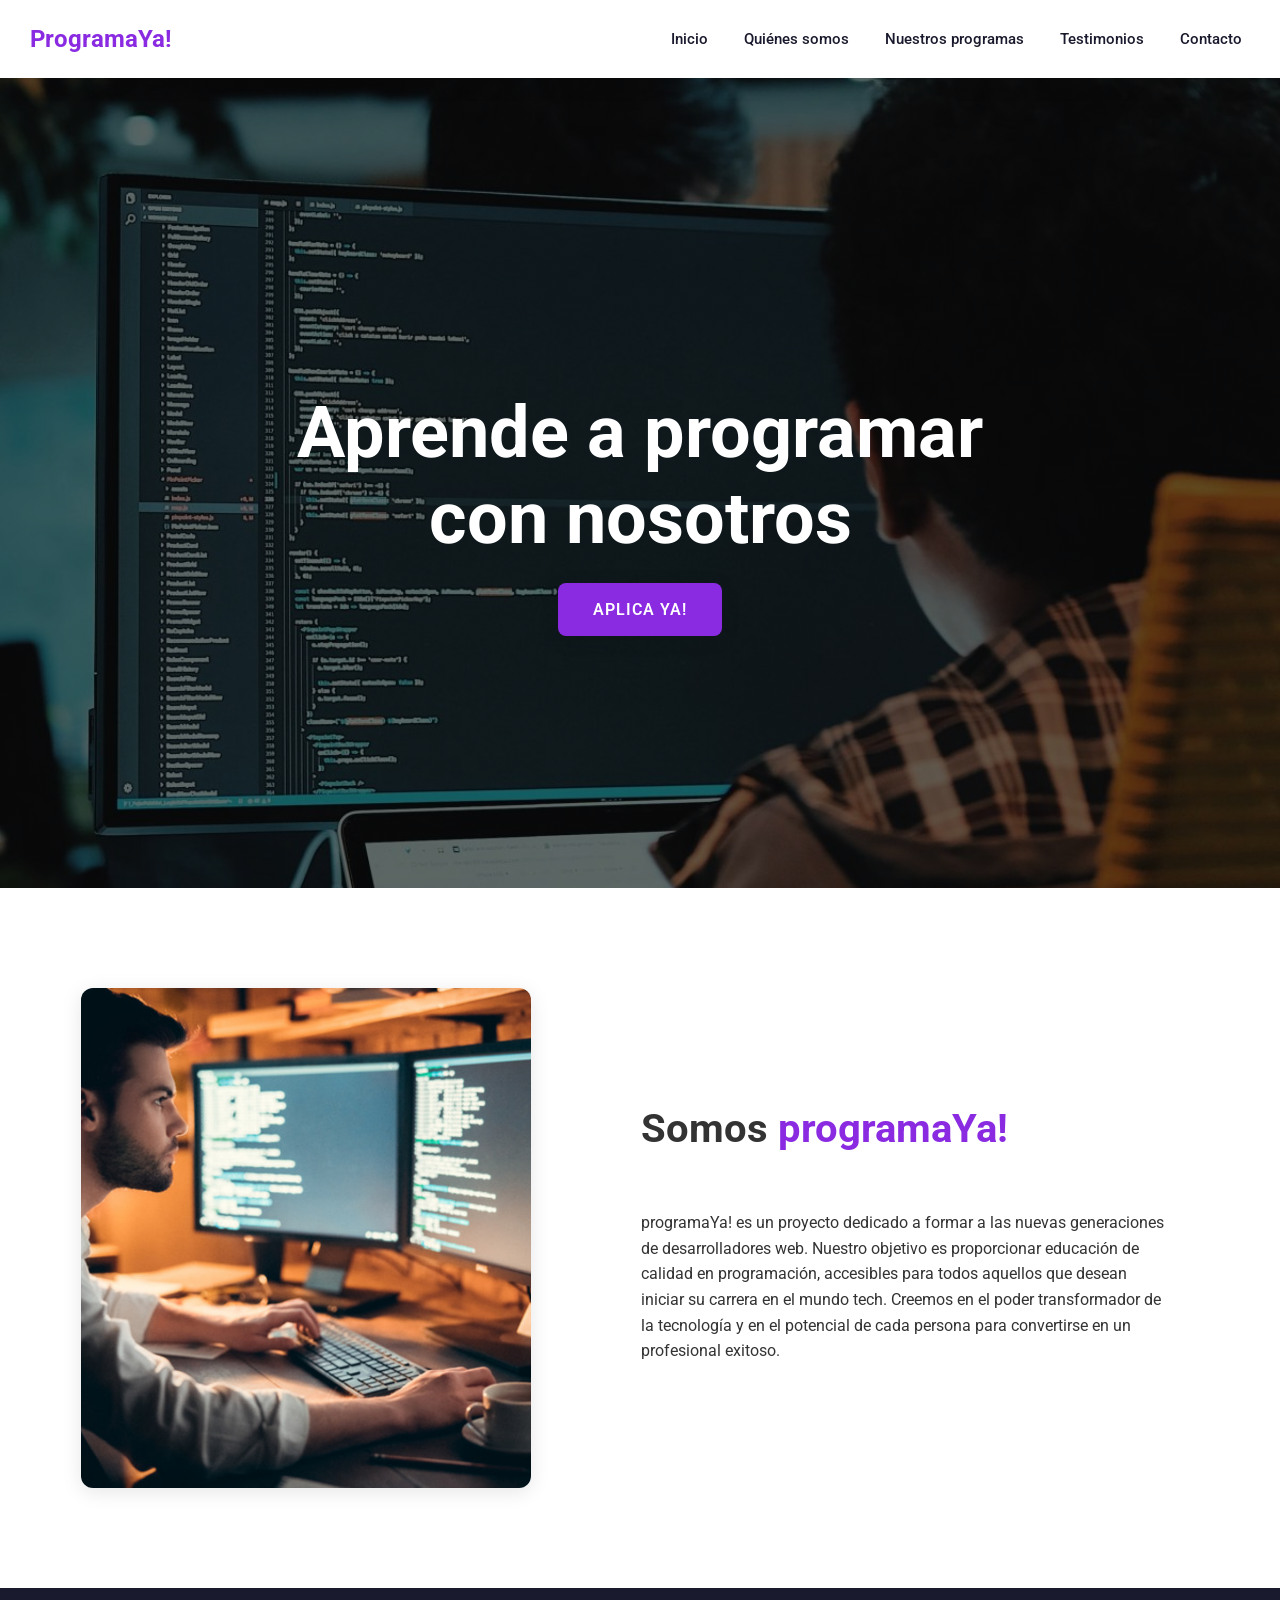
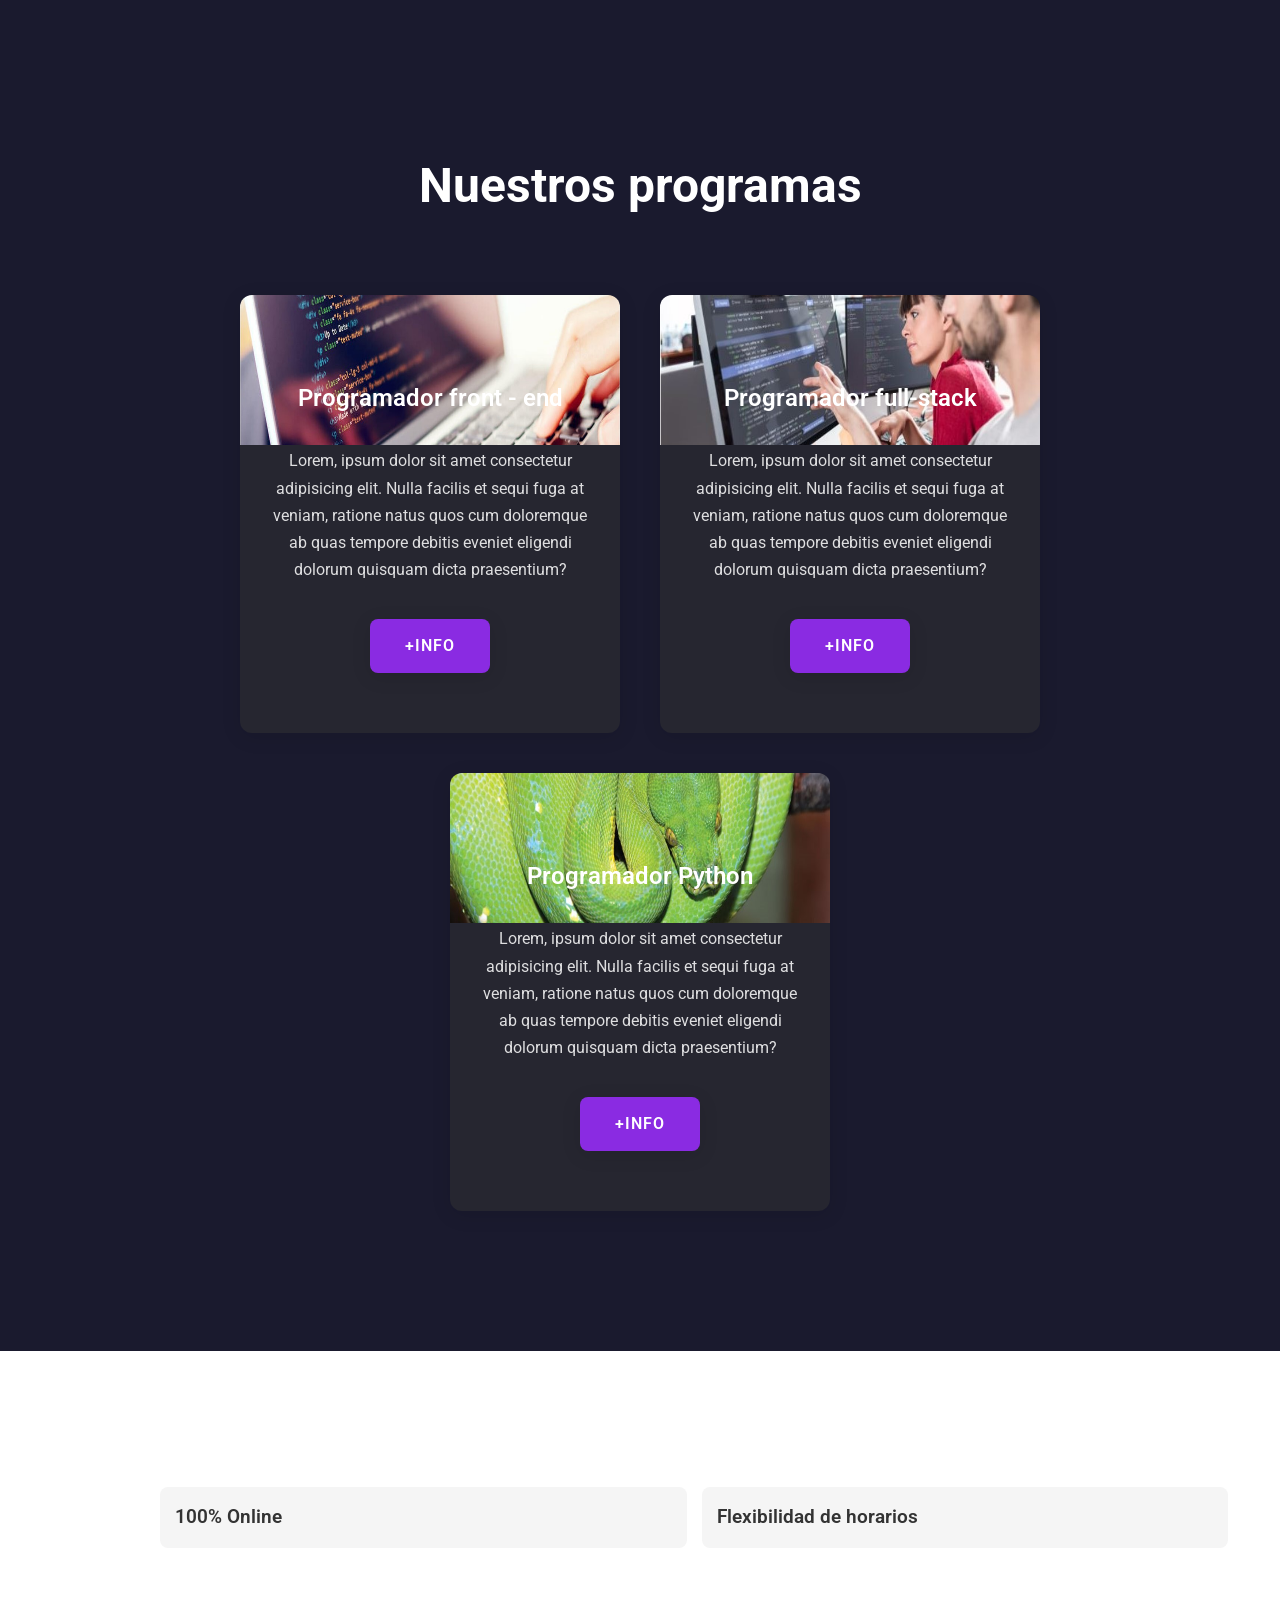
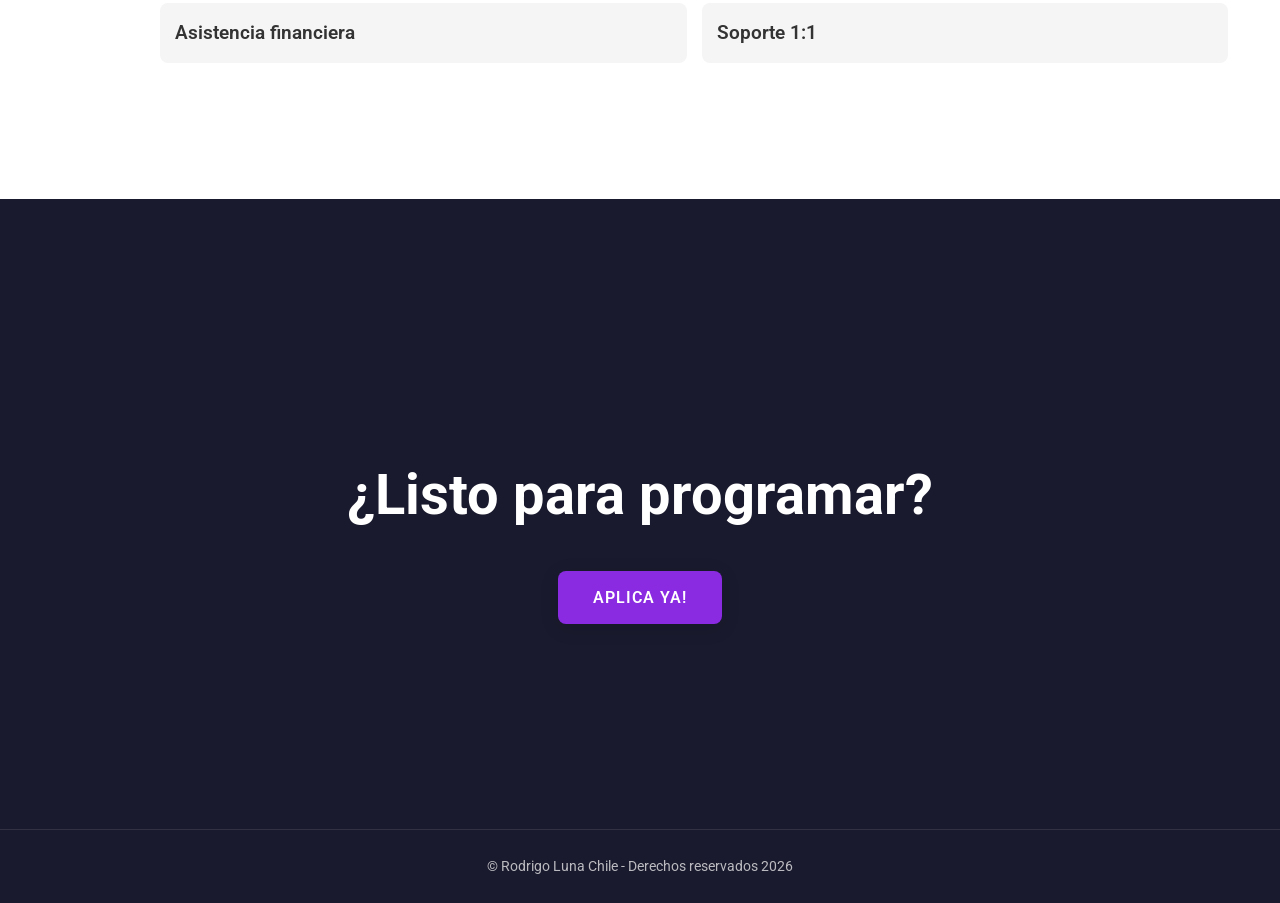
<file: index.html>
<!DOCTYPE html>
<html lang="es">
  <head>
    <meta charset="UTF-8" />
    <meta name="viewport" content="width=device-width, initial-scale=1.0" />
    <meta name="description" content="Aprende a programar con Rodrigo Luna Cursos de Front-end, Full-stack y Python. 100% Online con soporte personalizado." />
    <meta name="keywords" content="programación, cursos de programación, front-end, full-stack, python, desarrollo web" />
    <meta name="author" content="Rodrigo Luna" />
    <meta name="robots" content="index, follow" />
    <title>Rodrigo Luna - Aprende a Programar</title>
    <link rel="stylesheet" href="index.css" />
    <link rel="preconnect" href="https://fonts.googleapis.com">
    <link rel="preconnect" href="https://fonts.gstatic.com" crossorigin>
    <link href="https://fonts.googleapis.com/css2?family=Roboto:wght@300;400;700&display=swap" rel="stylesheet">
  </head>
  <body>
    <header>
      <div class="container">
        <p class="logo">ProgramaYa!</p>
        <nav>
          <a href="index.html">Inicio</a>
          <a href="#somos-proya">Quiénes somos</a>
          <a href="programas.html">Nuestros programas</a>
          <a href="testimonios.html">Testimonios</a>
          <a href="contacto.html">Contacto</a>
        </nav>
      </div>
    </header>
    <section id="hero">
      <h1>Aprende a programar <br />con nosotros</h1>
      <a href="contacto.html" class="btn">APLICA YA!</a>
    </section>
    <section id="somos-proya">
      <div class="container">
        <div class="container-img"></div>
        <div class="texto">
          <h2>Somos <strong class="color-acento">programaYa!</strong></h2>
          <p>
            programaYa! es un proyecto dedicado a formar a las nuevas generaciones de desarrolladores web.
            Nuestro objetivo es proporcionar educación de calidad en programación, accesibles para todos aquellos
            que desean iniciar su carrera en el mundo tech. Creemos en el poder transformador de la tecnología
            y en el potencial de cada persona para convertirse en un profesional exitoso.
          </p>
        </div>
      </div>
    </section>
    <section id="nuestros-programas">
      <div class="container">
        <h2>Nuestros programas</h2>
        <div class="programas">
          <div class="carta">
            <h3>Programador front  - end</h3>
            <p>
              Lorem, ipsum dolor sit amet consectetur adipisicing elit. Nulla
              facilis et sequi fuga at veniam, ratione natus quos cum doloremque
              ab quas tempore debitis eveniet eligendi dolorum quisquam dicta
              praesentium?
            </p>
            <a href="programas.html" class="btn">+info</a>
          </div>
          <div class="carta">
            <h3>Programador full-stack</h3>
            <p>
              Lorem, ipsum dolor sit amet consectetur adipisicing elit. Nulla
              facilis et sequi fuga at veniam, ratione natus quos cum doloremque
              ab quas tempore debitis eveniet eligendi dolorum quisquam dicta
              praesentium?
            </p>
            <a href="programas.html" class="btn">+info</a>
          </div>
          <div class="carta">
            <h3>Programador Python</h3>
            <p>
              Lorem, ipsum dolor sit amet consectetur adipisicing elit. Nulla
              facilis et sequi fuga at veniam, ratione natus quos cum doloremque
              ab quas tempore debitis eveniet eligendi dolorum quisquam dicta
              praesentium?
            </p>
            <a href="programas.html" class="btn">+info</a>
          </div>
        </div>
      </div>
    </section>
      <section id="caracteristicas">
        <div class="container">
          <ul>
            <li>100% Online</li>
            <li>Flexibilidad de horarios</li>
            <li>Asistencia financiera</li>
            <li>Soporte 1:1</li>
          </ul>
        </div>
      </section>
      <section id="final">
        <h2>¿Listo para programar?</h2>
        <a href="contacto.html" class="btn">APLICA YA!</a>
      </section>
      <footer>
        <div class="container">
          <p>&copy; Rodrigo Luna Chile - Derechos reservados 2026</p>
        </div>
      </footer>
  </body>
</html>
</file>
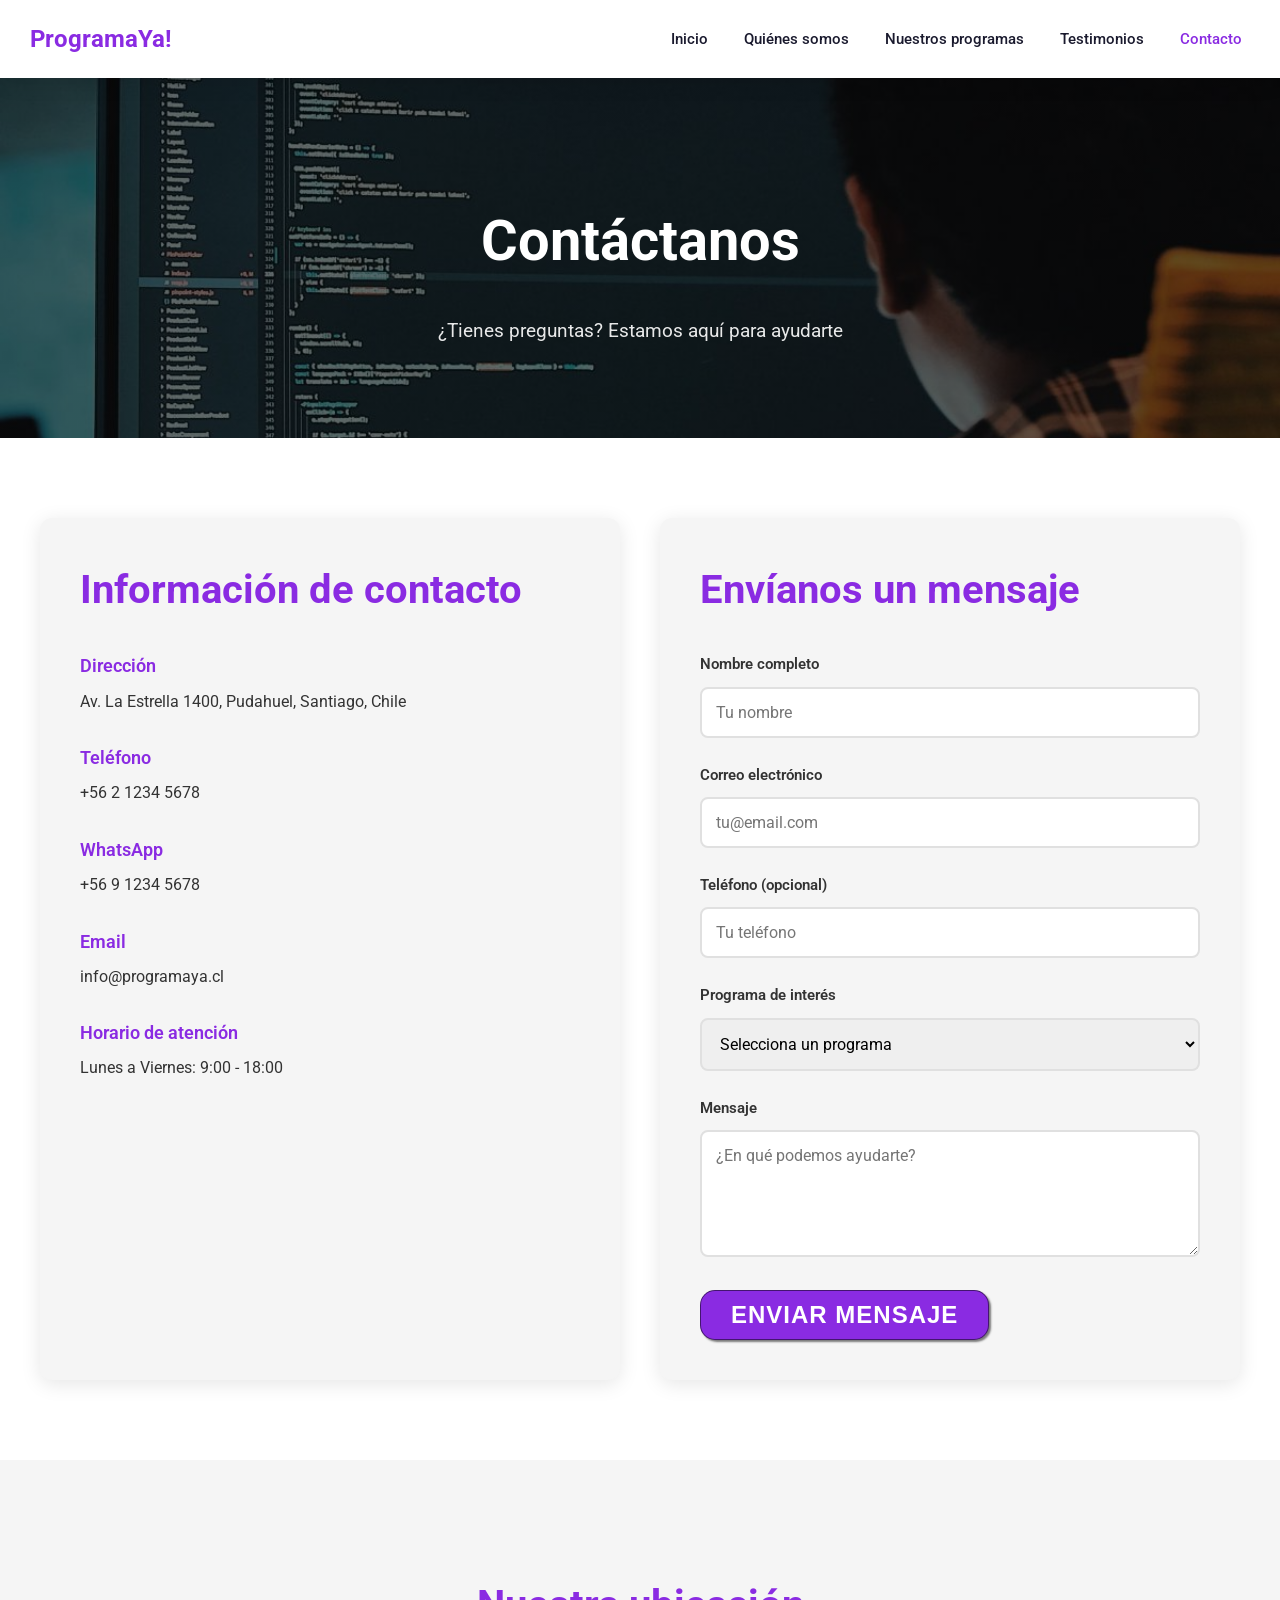
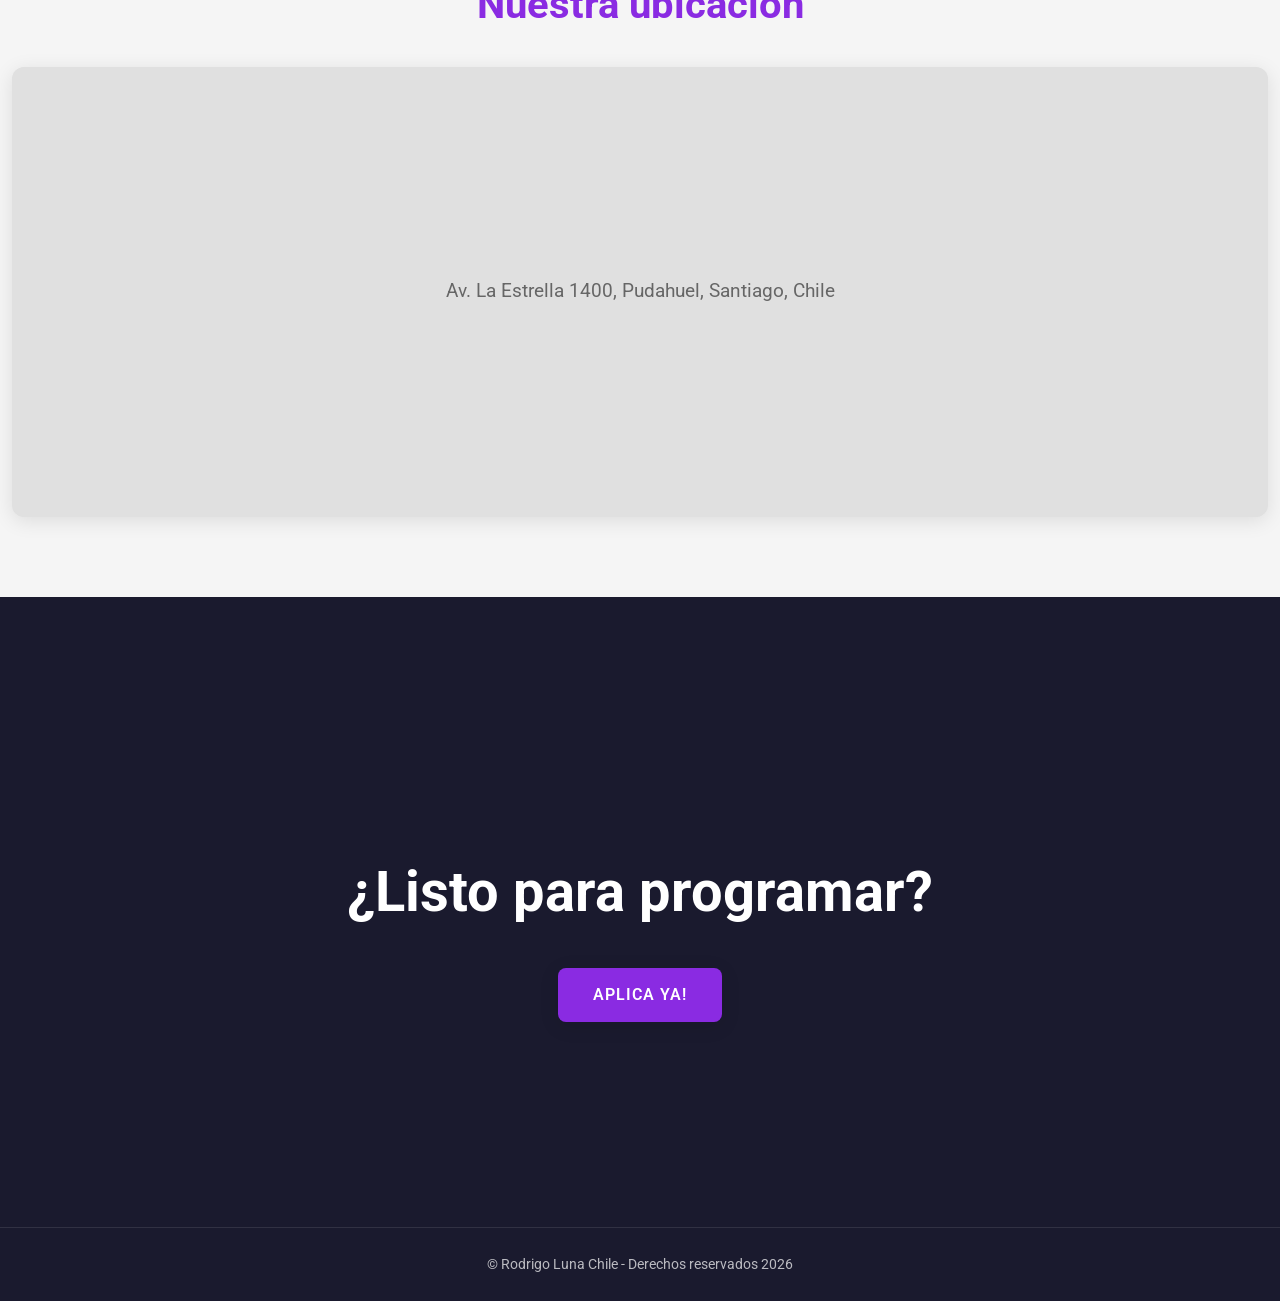
<file: contacto.html>
<!DOCTYPE html>
<html lang="es">
  <head>
    <meta charset="UTF-8" />
    <meta name="viewport" content="width=device-width, initial-scale=1.0" />
    <meta name="description" content="Contácta con Rodrigo Luna Estamos aquí para responder tus preguntas sobre nuestros cursos de programación." />
    <meta name="keywords" content="contacto, programar, cursos, consultas" />
    <meta name="author" content="Rodrigo Luna" />
    <meta name="robots" content="index, follow" />
    <title>Contacto - Rodrigo Luna</title>
    <link rel="stylesheet" href="index.css" />
    <link rel="preconnect" href="https://fonts.googleapis.com">
    <link rel="preconnect" href="https://fonts.gstatic.com" crossorigin>
    <link href="https://fonts.googleapis.com/css2?family=Roboto:wght@300;400;700&display=swap" rel="stylesheet">
  </head>
  <body>
    <header>
      <div class="container">
        <p class="logo">ProgramaYa!</p>
        <nav>
          <a href="index.html">Inicio</a>
          <a href="index.html#somos-proya">Quiénes somos</a>
          <a href="programas.html">Nuestros programas</a>
          <a href="testimonios.html">Testimonios</a>
          <a href="contacto.html" class="active">Contacto</a>
        </nav>
      </div>
    </header>
    <section id="contacto-hero">
      <h1>Contáctanos</h1>
      <p>¿Tienes preguntas? Estamos aquí para ayudarte</p>
    </section>
    <section id="contacto">
      <div class="container">
        <div class="contacto-grid">
          <div class="contacto-info">
            <h2>Información de contacto</h2>
            <div class="info-item">
              <h3>Dirección</h3>
              <p>Av. La Estrella 1400, Pudahuel, Santiago, Chile</p>
            </div>
            <div class="info-item">
              <h3>Teléfono</h3>
              <p>+56 2 1234 5678</p>
            </div>
            <div class="info-item">
              <h3>WhatsApp</h3>
              <p>+56 9 1234 5678</p>
            </div>
            <div class="info-item">
              <h3>Email</h3>
              <p>info@programaya.cl</p>
            </div>
            <div class="info-item">
              <h3>Horario de atención</h3>
              <p>Lunes a Viernes: 9:00 - 18:00</p>
            </div>
          </div>
          <div class="contacto-form">
            <h2>Envíanos un mensaje</h2>
            <form action="#" method="POST">
              <div class="form-group">
                <label for="nombre">Nombre completo</label>
                <input type="text" id="nombre" name="nombre" required placeholder="Tu nombre">
              </div>
              <div class="form-group">
                <label for="email">Correo electrónico</label>
                <input type="email" id="email" name="email" required placeholder="tu@email.com">
              </div>
              <div class="form-group">
                <label for="telefono">Teléfono (opcional)</label>
                <input type="tel" id="telefono" name="telefono" placeholder="Tu teléfono">
              </div>
              <div class="form-group">
                <label for="programa">Programa de interés</label>
                <select id="programa" name="programa">
                  <option value="">Selecciona un programa</option>
                  <option value="frontend">Front-end</option>
                  <option value="fullstack">Full-stack</option>
                  <option value="python">Python</option>
                  <option value="otro">Otro</option>
                </select>
              </div>
              <div class="form-group">
                <label for="mensaje">Mensaje</label>
                <textarea id="mensaje" name="mensaje" rows="5" required placeholder="¿En qué podemos ayudarte?"></textarea>
              </div>
              <button type="submit">Enviar mensaje</button>
            </form>
          </div>
        </div>
      </div>
    </section>
    <section id="mapa">
      <div class="container">
        <h2>Nuestra ubicación</h2>
        <div class="mapa-placeholder">
          <p>Av. La Estrella 1400, Pudahuel, Santiago, Chile</p>
        </div>
      </div>
    </section>
    <section id="final">
      <h2>¿Listo para programar?</h2>
      <a href="contacto.html" class="btn">APLICA YA!</a>
    </section>
    <footer>
      <div class="container">
        <p>&copy; Rodrigo Luna Chile - Derechos reservados 2026</p>
      </div>
    </footer>
  </body>
</html>
</file>
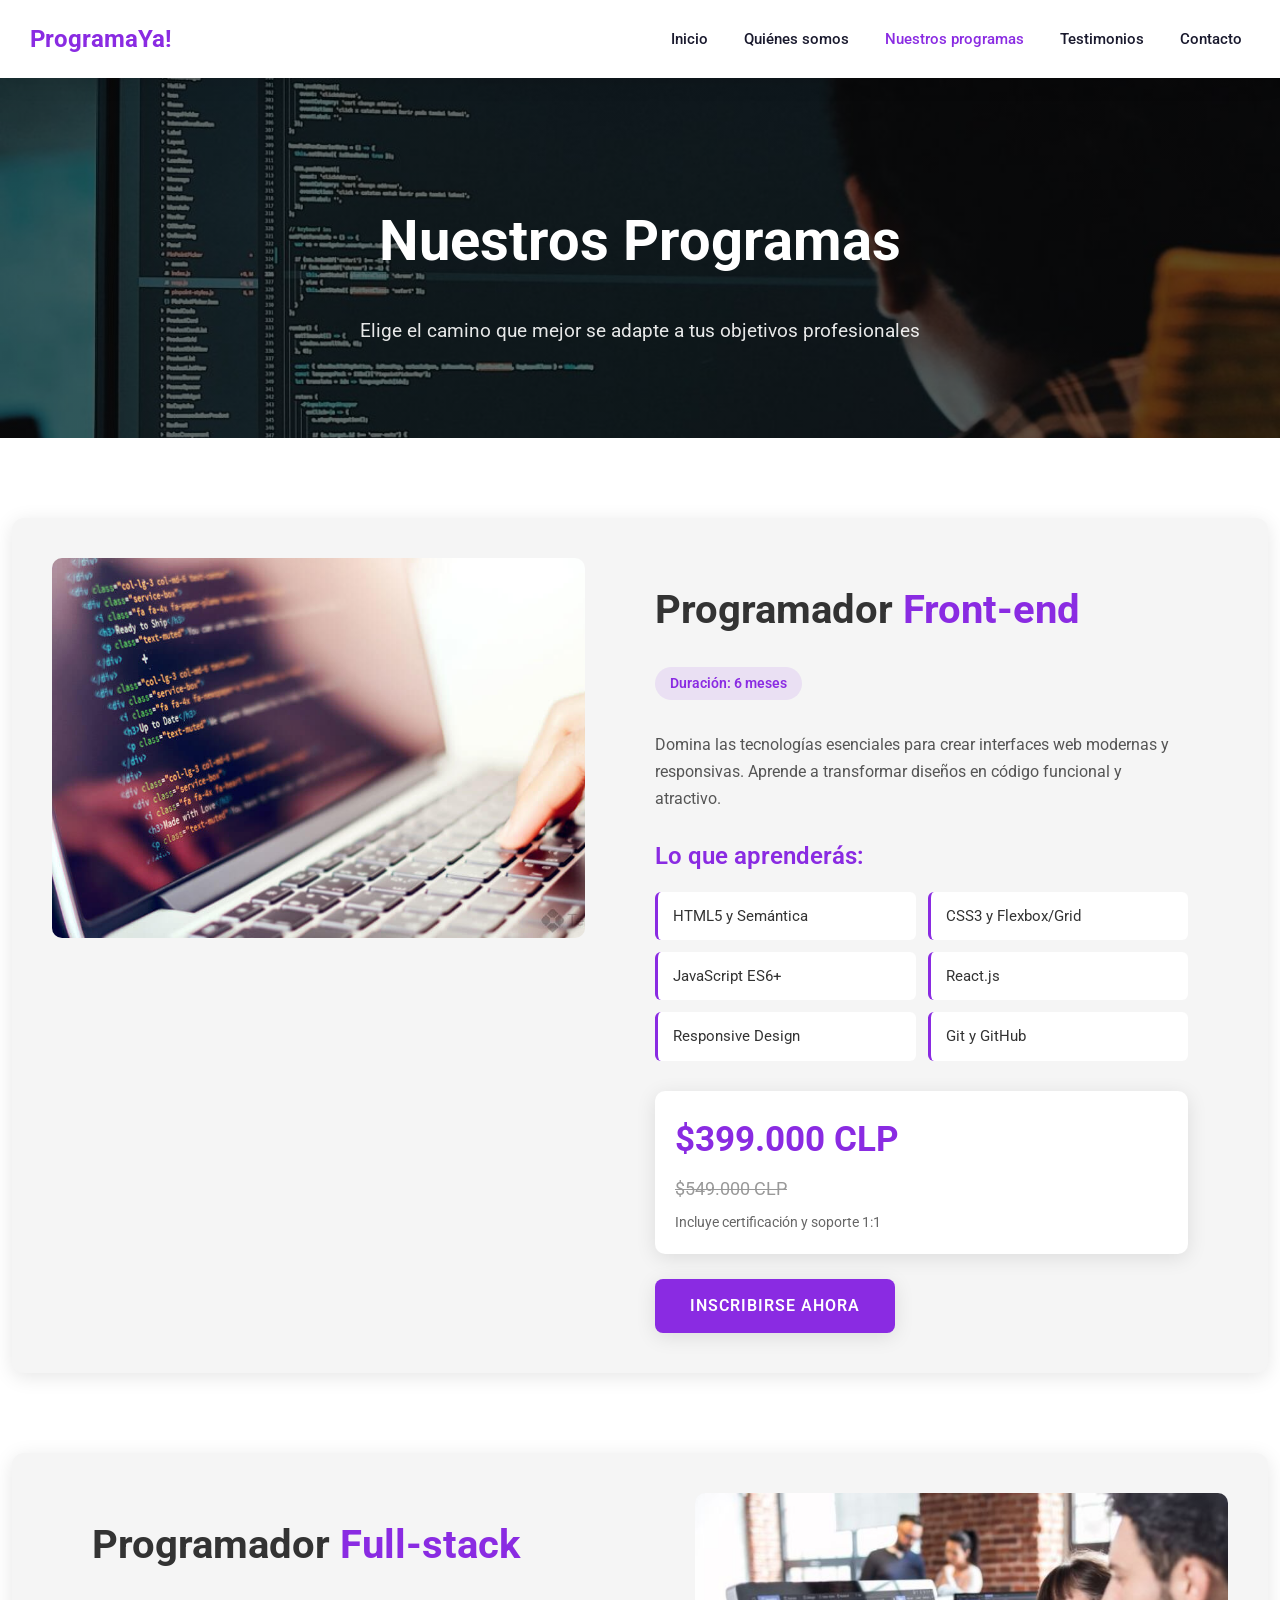
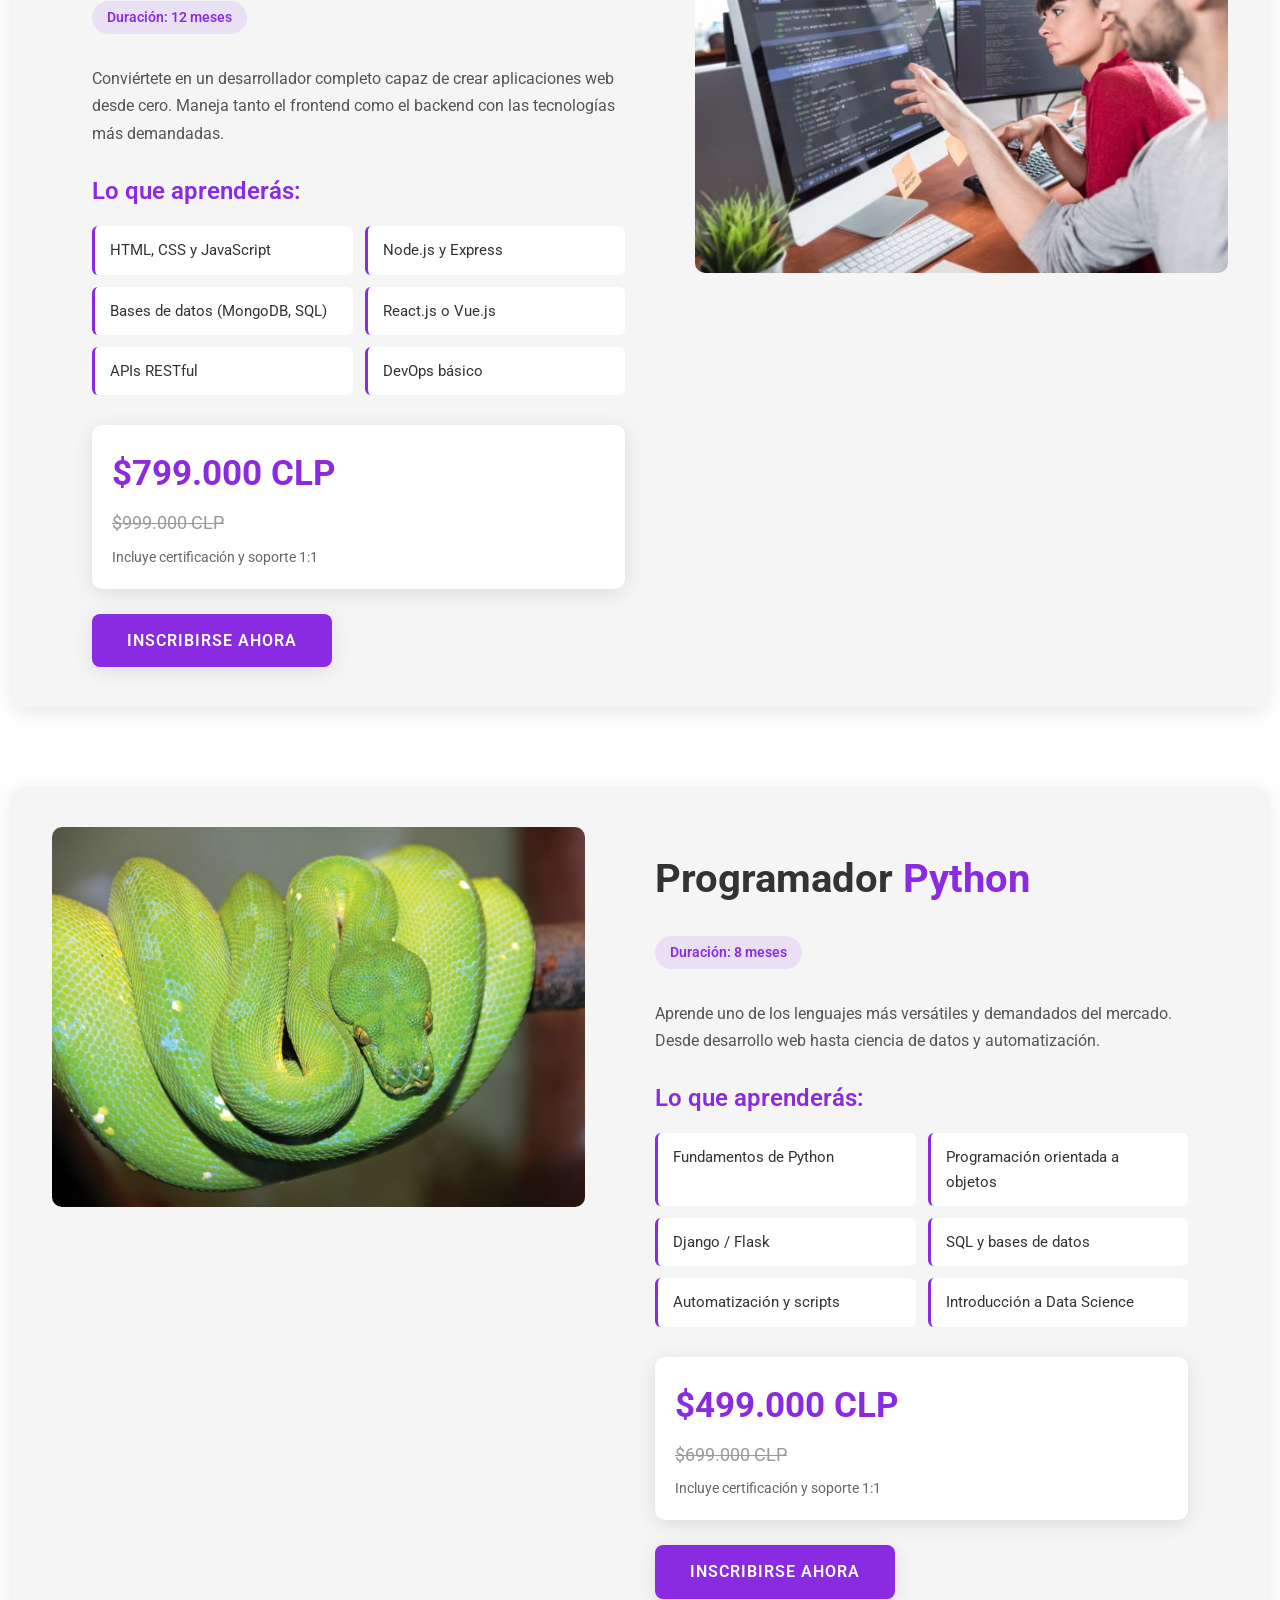
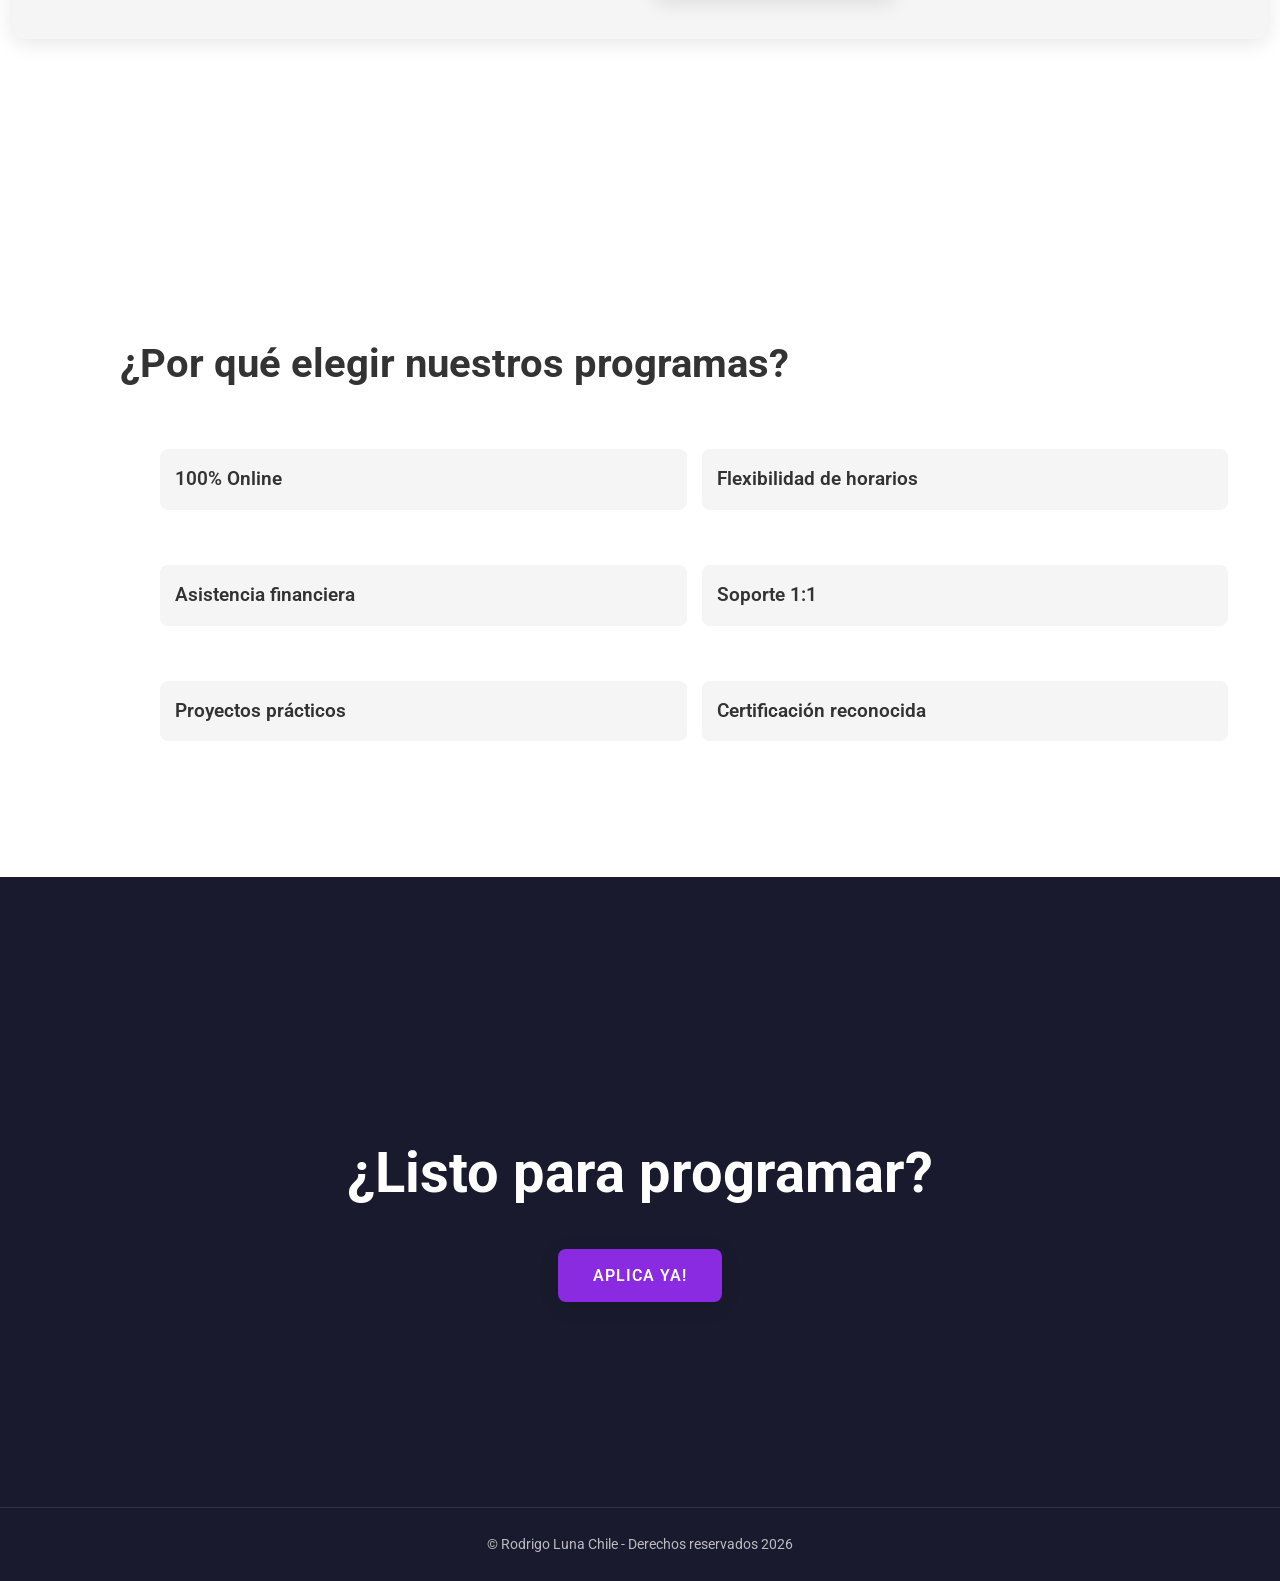
<file: programas.html>
<!DOCTYPE html>
<html lang="es">
  <head>
    <meta charset="UTF-8" />
    <meta name="viewport" content="width=device-width, initial-scale=1.0" />
    <meta name="description" content="Conoce nuestros programas de programación: Front-end, Full-stack y Python. Cursos 100% online con certificación." />
    <meta name="keywords" content="cursos programación, front-end, full-stack, python, desarrollo web, bootcamp" />
    <meta name="author" content="Rodrigo Luna" />
    <meta name="robots" content="index, follow" />
    <title>Nuestros Programas - Rodrigo Luna</title>
    <link rel="stylesheet" href="index.css" />
    <link rel="preconnect" href="https://fonts.googleapis.com">
    <link rel="preconnect" href="https://fonts.gstatic.com" crossorigin>
    <link href="https://fonts.googleapis.com/css2?family=Roboto:wght@300;400;700&display=swap" rel="stylesheet">
  </head>
  <body>
    <header>
      <div class="container">
        <p class="logo">ProgramaYa!</p>
        <nav>
          <a href="index.html">Inicio</a>
          <a href="index.html#somos-proya">Quiénes somos</a>
          <a href="programas.html" class="active">Nuestros programas</a>
          <a href="testimonios.html">Testimonios</a>
          <a href="contacto.html">Contacto</a>
        </nav>
      </div>
    </header>
    <section id="programas-hero">
      <h1>Nuestros Programas</h1>
      <p>Elige el camino que mejor se adapte a tus objetivos profesionales</p>
    </section>
    <section id="programas-detalle">
      <div class="container">
        <div class="programa-detalle">
          <div class="programa-imagen">
            <img src="media/front-end.jpg" alt="Desarrollador Front-end">
          </div>
          <div class="programa-info">
            <h2>Programador <span class="color-acento">Front-end</span></h2>
            <p class="duracion">Duración: 6 meses</p>
            <p class="descripcion">Domina las tecnologías esenciales para crear interfaces web modernas y responsivas. Aprende a transformar diseños en código funcional y atractivo.</p>
            <h3>Lo que aprenderás:</h3>
            <ul class="temario">
              <li>HTML5 y Semántica</li>
              <li>CSS3 y Flexbox/Grid</li>
              <li>JavaScript ES6+</li>
              <li>React.js</li>
              <li>Responsive Design</li>
              <li>Git y GitHub</li>
            </ul>
            <div class="programa-precios">
              <p class="precio">$399.000 CLP</p>
              <p class="precio-original">$549.000 CLP</p>
              <p class="nota">Incluye certificación y soporte 1:1</p>
            </div>
            <a href="contacto.html" class="btn">Inscribirse ahora</a>
          </div>
        </div>
        <div class="programa-detalle programa-invertido">
          <div class="programa-imagen">
            <img src="media/full-stack.jpg" alt="Desarrollador Full-stack">
          </div>
          <div class="programa-info">
            <h2>Programador <span class="color-acento">Full-stack</span></h2>
            <p class="duracion">Duración: 12 meses</p>
            <p class="descripcion">Conviértete en un desarrollador completo capaz de crear aplicaciones web desde cero. Maneja tanto el frontend como el backend con las tecnologías más demandadas.</p>
            <h3>Lo que aprenderás:</h3>
            <ul class="temario">
              <li>HTML, CSS y JavaScript</li>
              <li>Node.js y Express</li>
              <li>Bases de datos (MongoDB, SQL)</li>
              <li>React.js o Vue.js</li>
              <li>APIs RESTful</li>
              <li>DevOps básico</li>
            </ul>
            <div class="programa-precios">
              <p class="precio">$799.000 CLP</p>
              <p class="precio-original">$999.000 CLP</p>
              <p class="nota">Incluye certificación y soporte 1:1</p>
            </div>
            <a href="contacto.html" class="btn">Inscribirse ahora</a>
          </div>
        </div>
        <div class="programa-detalle">
          <div class="programa-imagen">
            <img src="media/python.jpg" alt="Desarrollador Python">
          </div>
          <div class="programa-info">
            <h2>Programador <span class="color-acento">Python</span></h2>
            <p class="duracion">Duración: 8 meses</p>
            <p class="descripcion">Aprende uno de los lenguajes más versátiles y demandados del mercado. Desde desarrollo web hasta ciencia de datos y automatización.</p>
            <h3>Lo que aprenderás:</h3>
            <ul class="temario">
              <li>Fundamentos de Python</li>
              <li>Programación orientada a objetos</li>
              <li>Django / Flask</li>
              <li>SQL y bases de datos</li>
              <li>Automatización y scripts</li>
              <li>Introducción a Data Science</li>
            </ul>
            <div class="programa-precios">
              <p class="precio">$499.000 CLP</p>
              <p class="precio-original">$699.000 CLP</p>
              <p class="nota">Incluye certificación y soporte 1:1</p>
            </div>
            <a href="contacto.html" class="btn">Inscribirse ahora</a>
          </div>
        </div>
      </div>
    </section>
    <section id="caracteristicas">
      <div class="container">
        <h2>¿Por qué elegir nuestros programas?</h2>
        <ul>
          <li>100% Online</li>
          <li>Flexibilidad de horarios</li>
          <li>Asistencia financiera</li>
          <li>Soporte 1:1</li>
          <li>Proyectos prácticos</li>
          <li>Certificación reconocida</li>
        </ul>
      </div>
    </section>
    <section id="final">
      <h2>¿Listo para programar?</h2>
      <a href="contacto.html" class="btn">APLICA YA!</a>
    </section>
    <footer>
      <div class="container">
        <p>&copy; Rodrigo Luna Chile - Derechos reservados 2026</p>
      </div>
    </footer>
  </body>
</html>
</file>
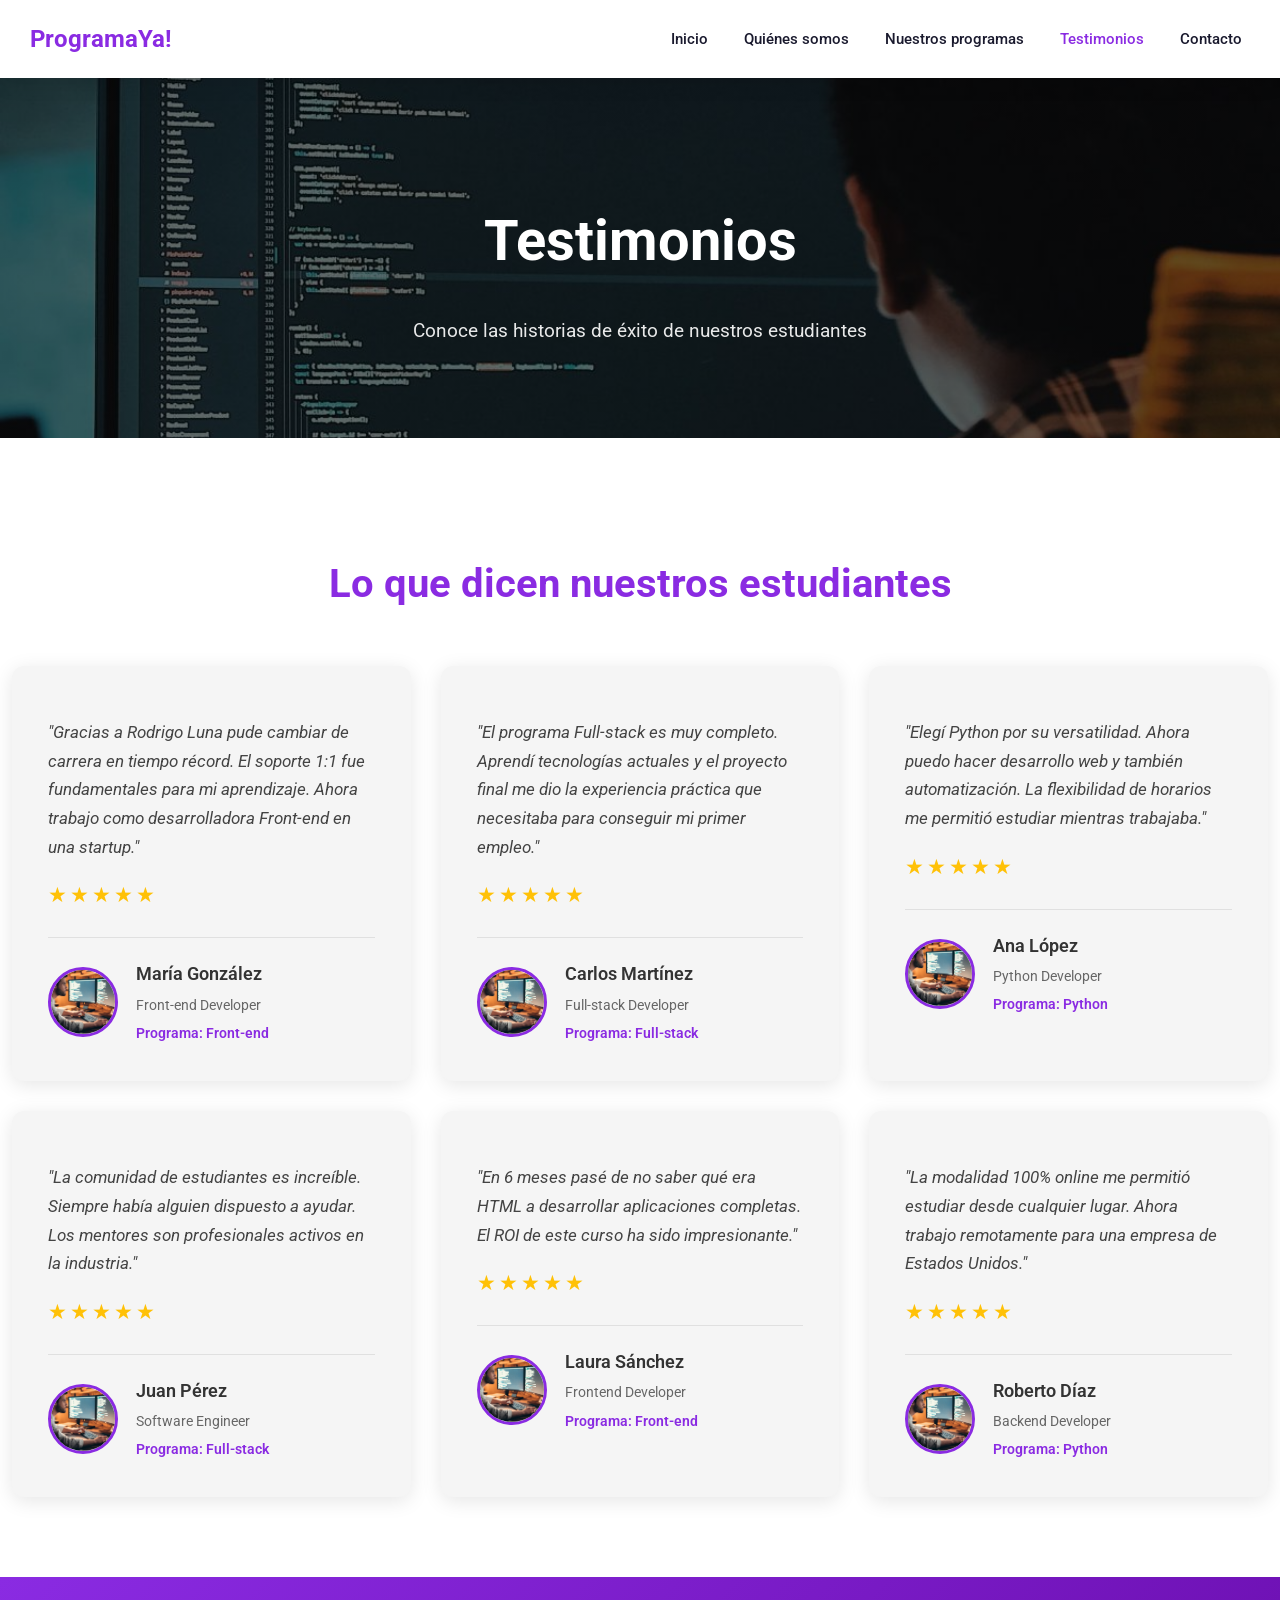
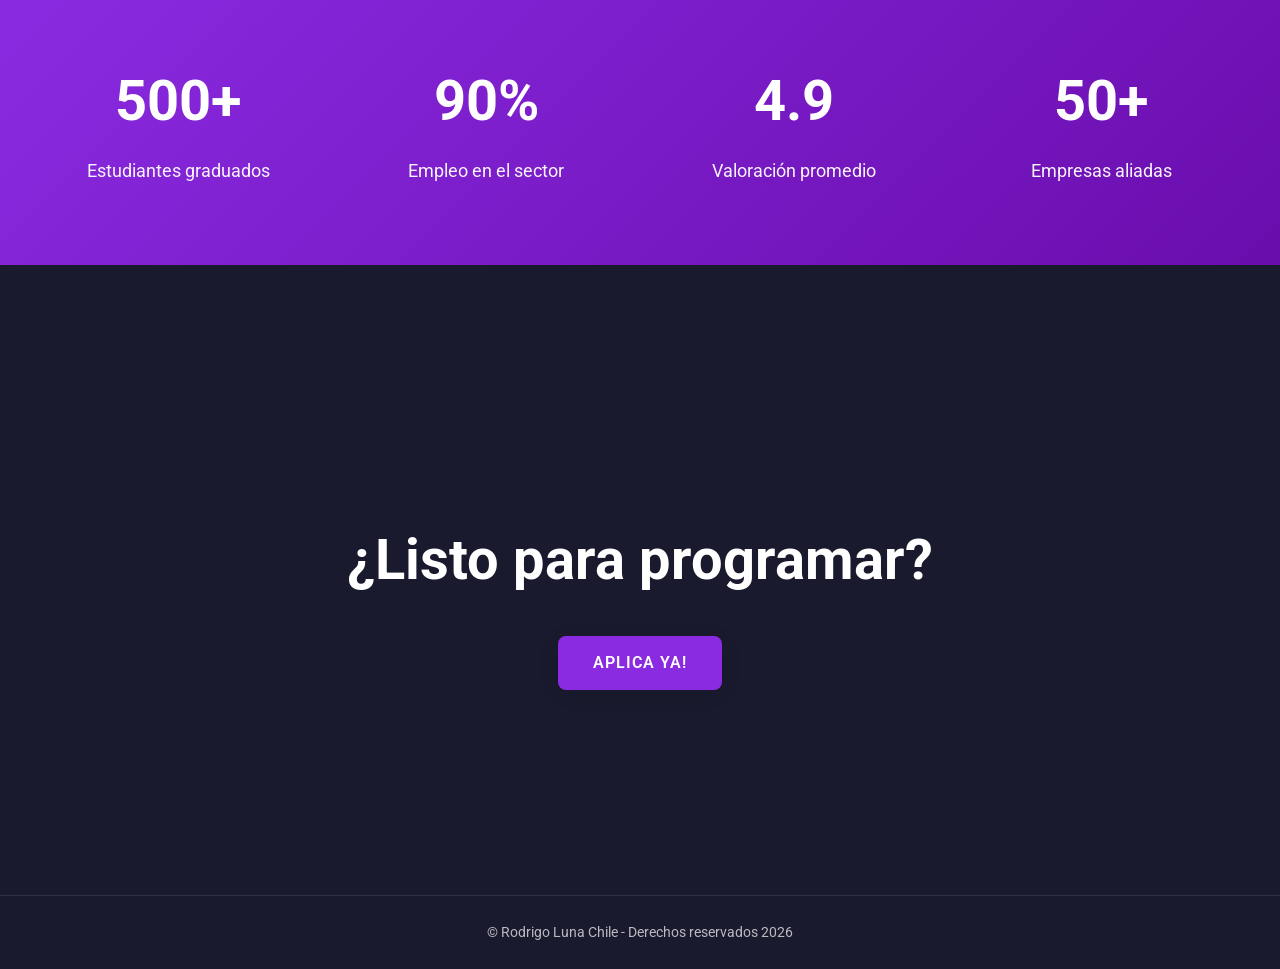
<file: testimonios.html>
<!DOCTYPE html>
<html lang="es">
  <head>
    <meta charset="UTF-8" />
    <meta name="viewport" content="width=device-width, initial-scale=1.0" />
    <meta name="description" content="Descubre las historias de éxito de nuestros estudiantes. Testimonios reales de graduates de Rodrigo Luna" />
    <meta name="keywords" content="testimonios, reseñas, estudiantes exitosos, programación, bootcamp" />
    <meta name="author" content="Rodrigo Luna" />
    <meta name="robots" content="index, follow" />
    <title>Testimonios - Rodrigo Luna</title>
    <link rel="stylesheet" href="index.css" />
    <link rel="preconnect" href="https://fonts.googleapis.com">
    <link rel="preconnect" href="https://fonts.gstatic.com" crossorigin>
    <link href="https://fonts.googleapis.com/css2?family=Roboto:wght@300;400;700&display=swap" rel="stylesheet">
  </head>
  <body>
    <header>
      <div class="container">
        <p class="logo">ProgramaYa!</p>
        <nav>
          <a href="index.html">Inicio</a>
          <a href="index.html#somos-proya">Quiénes somos</a>
          <a href="programas.html">Nuestros programas</a>
          <a href="testimonios.html" class="active">Testimonios</a>
          <a href="contacto.html">Contacto</a>
        </nav>
      </div>
    </header>
    <section id="testimonios-hero">
      <h1>Testimonios</h1>
      <p>Conoce las historias de éxito de nuestros estudiantes</p>
    </section>
    <section id="testimonios">
      <div class="container">
        <h2>Lo que dicen nuestros estudiantes</h2>
        <div class="testimonios-grid">
          <div class="testimonio-card">
            <div class="testimonio-contenido">
              <p class="testimonio-texto">"Gracias a Rodrigo Luna pude cambiar de carrera en tiempo récord. El soporte 1:1 fue fundamentales para mi aprendizaje. Ahora trabajo como desarrolladora Front-end en una startup."</p>
              <div class="estrellas">★★★★★</div>
            </div>
            <div class="testimonio-autor">
              <img src="media/somos-proya.jpg" alt="María González">
              <div class="autor-info">
                <h3>María González</h3>
                <p>Front-end Developer</p>
                <p class="programa">Programa: Front-end</p>
              </div>
            </div>
          </div>
          <div class="testimonio-card">
            <div class="testimonio-contenido">
              <p class="testimonio-texto">"El programa Full-stack es muy completo. Aprendí tecnologías actuales y el proyecto final me dio la experiencia práctica que necesitaba para conseguir mi primer empleo."</p>
              <div class="estrellas">★★★★★</div>
            </div>
            <div class="testimonio-autor">
              <img src="media/somos-proya.jpg" alt="Carlos Martínez">
              <div class="autor-info">
                <h3>Carlos Martínez</h3>
                <p>Full-stack Developer</p>
                <p class="programa">Programa: Full-stack</p>
              </div>
            </div>
          </div>
          <div class="testimonio-card">
            <div class="testimonio-contenido">
              <p class="testimonio-texto">"Elegí Python por su versatilidad. Ahora puedo hacer desarrollo web y también automatización. La flexibilidad de horarios me permitió estudiar mientras trabajaba."</p>
              <div class="estrellas">★★★★★</div>
            </div>
            <div class="testimonio-autor">
              <img src="media/somos-proya.jpg" alt="Ana López">
              <div class="autor-info">
                <h3>Ana López</h3>
                <p>Python Developer</p>
                <p class="programa">Programa: Python</p>
              </div>
            </div>
          </div>
          <div class="testimonio-card">
            <div class="testimonio-contenido">
              <p class="testimonio-texto">"La comunidad de estudiantes es increíble. Siempre había alguien dispuesto a ayudar. Los mentores son profesionales activos en la industria."</p>
              <div class="estrellas">★★★★★</div>
            </div>
            <div class="testimonio-autor">
              <img src="media/somos-proya.jpg" alt="Juan Pérez">
              <div class="autor-info">
                <h3>Juan Pérez</h3>
                <p>Software Engineer</p>
                <p class="programa">Programa: Full-stack</p>
              </div>
            </div>
          </div>
          <div class="testimonio-card">
            <div class="testimonio-contenido">
              <p class="testimonio-texto">"En 6 meses pasé de no saber qué era HTML a desarrollar aplicaciones completas. El ROI de este curso ha sido impresionante."</p>
              <div class="estrellas">★★★★★</div>
            </div>
            <div class="testimonio-autor">
              <img src="media/somos-proya.jpg" alt="Laura Sánchez">
              <div class="autor-info">
                <h3>Laura Sánchez</h3>
                <p>Frontend Developer</p>
                <p class="programa">Programa: Front-end</p>
              </div>
            </div>
          </div>
          <div class="testimonio-card">
            <div class="testimonio-contenido">
              <p class="testimonio-texto">"La modalidad 100% online me permitió estudiar desde cualquier lugar. Ahora trabajo remotamente para una empresa de Estados Unidos."</p>
              <div class="estrellas">★★★★★</div>
            </div>
            <div class="testimonio-autor">
              <img src="media/somos-proya.jpg" alt="Roberto Díaz">
              <div class="autor-info">
                <h3>Roberto Díaz</h3>
                <p>Backend Developer</p>
                <p class="programa">Programa: Python</p>
              </div>
            </div>
          </div>
        </div>
      </div>
    </section>
    <section id="stats">
      <div class="container">
        <div class="stats-grid">
          <div class="stat-item">
            <h3>500+</h3>
            <p>Estudiantes graduados</p>
          </div>
          <div class="stat-item">
            <h3>90%</h3>
            <p>Empleo en el sector</p>
          </div>
          <div class="stat-item">
            <h3>4.9</h3>
            <p>Valoración promedio</p>
          </div>
          <div class="stat-item">
            <h3>50+</h3>
            <p>Empresas aliadas</p>
          </div>
        </div>
      </div>
    </section>
    <section id="final">
      <h2>¿Listo para programar?</h2>
      <a href="contacto.html" class="btn">APLICA YA!</a>
    </section>
    <footer>
      <div class="container">
        <p>&copy; Rodrigo Luna Chile - Derechos reservados 2026</p>
      </div>
    </footer>
  </body>
</html>
</file>
<file: index.css>
* {
    box-sizing: border-box;
}

:root {
    --primary: blueviolet;
    --primary-dark: rgb(101, 64, 144);
    --dark: #1a1a2e;
    --light: #f5f5f5;
    --gray: #666;
    --white: #fff;
    --shadow: 0 4px 20px rgba(0, 0, 0, 0.1);
    --shadow-hover: 0 8px 30px rgba(138, 43, 226, 0.2);
}

body {
    margin: 0;
    font-family: 'Roboto', sans-serif;
    color: #333;
    line-height: 1.6;
    background-color: var(--white);
}

h1 { font-size: 3em; font-weight: 700;}
h2 { font-size: 2.5em; font-weight: 700;}
h3 { font-size: 1.5em; font-weight: 600;}
p { font-size: 1em;}
ul { list-style-type: none;}
li { font-size: 1.5em;}
  
button {
    transition: all 0.3s ease;
    font-size: 1em;
    font-weight: 600;
    padding: 14px 35px;
    border-radius: 8px;
    border: none;
    box-shadow: var(--shadow);
    color: #fff;
    background-color: var(--primary);
    cursor: pointer;
    text-transform: uppercase;
    letter-spacing: 1px;
}

button:hover {
    background-color: var(--primary-dark);
    transform: translateY(-2px);
    box-shadow: var(--shadow-hover);
}

body {
    margin: 0;
    font-family: 'Roboto', sans-serif;
}

h1 { font-size: 3em;}
h2 { font-size: 2.5em;}
h3 { font-size: 1.5em;}
p { font-size: 1em;}
ul { list-style-type: none;}
li { font-size: 1.5em;}
 
button {
    transition: background-color 0.3s ease;
    font-size: 1.5em;
    padding: 10px 30px;
    border-radius: 15px;
    border: solid 1px rgba(0, 0, 0, 0.5);
    box-shadow:  2px 2px 2px rgba(0, 0, 0, 0.5);
    color: #fff;
    background-color: blueviolet;
    cursor:  pointer;
    text-decoration: none;
    display: inline-block;
}

.btn {
    transition: all 0.3s ease;
    font-size: 1em;
    font-weight: 600;
    padding: 14px 35px;
    border-radius: 8px;
    border: none;
    box-shadow: var(--shadow);
    color: #fff;
    background-color: var(--primary);
    cursor: pointer;
    text-decoration: none;
    display: inline-block;
    text-transform: uppercase;
    letter-spacing: 1px;
}

.btn:hover {
    background-color: var(--primary-dark);
    transform: translateY(-2px);
    box-shadow: var(--shadow-hover);
}

button:hover {
    background-color: rgb(101, 64, 144);
}

.btn:hover {
    background-color: rgb(101, 64, 144);
}


.container {
    max-width: 1400px;
    margin: auto;
}

header {
    background-color: var(--white);
    box-shadow: var(--shadow);
    position: sticky;
    top: 0;
    z-index: 1000;
}

header .logo {
    margin: 0;
    padding: 20px 30px;
    color: var(--primary);
    font-size: 1.5em;
    font-weight: 700;
}

header .container {
    display: flex;
    flex-direction: column;
    align-items: center;
}

header nav {
    display: flex;
    flex-direction: column;
    align-items: center;
    padding-bottom: 20px;
}

header nav a  {
    transition: all 0.3s ease;
    padding: 10px 18px;
    text-decoration: none;
    color: var(--dark);
    font-weight: 500;
    font-size: 0.95em;
}

header nav a:hover {
    color: var(--primary);
}

#hero {
    display: flex;
    flex-direction: column;
    align-items: center;
    text-align: center;
    height: 90vh;
    justify-content: center;
    background-image: linear-gradient(
        0deg,
        rgba(0, 0 ,0, 0.5),
        rgba(0, 0, 0, 0.5)
    )
    ,url(media/hero.jpg);
    background-repeat: no-repeat;
    background-size: cover;
    background-position: center center;
    padding: 0 20px;
}

#hero h1 {
    color: #fff;
    margin-bottom: 20px;
    line-height: 1.2;
}

#hero p {
    color: rgba(255, 255, 255, 0.9);
    font-size: 1.3em;
    margin-bottom: 30px;
    max-width: 600px;
}

#hero button {
    font-size: 1.1em;
}

#somos-proya .container {
    text-align: center;
    padding: 100px 12px;
    max-width: 1200px;
    margin: 0 auto;
}

.color-acento {
    color: var(--primary);
}

#nuestros-programas {
   background-color: var(--dark);
   color: #fff;
   text-align: center;
   padding: 100px 0;
}

#nuestros-programas .container {
    padding: 20px 12px;
    max-width: 1400px;
    margin: 0 auto;
}

#nuestros-programas p {
    display: none;
}

.carta:first-child {
    background-image: linear-gradient(
        0deg,
        rgba(0, 0, 0, 0.5),
        rgba(0, 0, 0, 0.5)
    )
    ,url(media/front-end.jpg);
    background-size: cover;
    background-position: center center;
}

.carta:nth-child(2) {
    background-image: linear-gradient(
        0deg, 
        rgba(0, 0, 0, 0.5),
        rgba(0, 0, 0, 0.5)
    )
    ,url(media/full-stack.jpg);
    background-size: cover;
    background-position: center center;
}

.carta:nth-child(3) {
    background-image: linear-gradient(
        0deg,
        rgba(0, 0, 0, 0.5),
        rgba(0, 0, 0, 0.5)
    )
    ,url(media/python.jpg);
    background-size: cover;
    background-position: center center;

}

#nuestros-programas .carta {
    padding: 60px 30px;
    margin: 20px;
    border-radius: 12px;
    transition: transform 0.3s ease, box-shadow 0.3s ease;
    background-color: rgba(255, 255, 255, 0.05);
}

#nuestros-programas .carta:hover {
    transform: translateY(-10px);
    box-shadow: 0 20px 40px rgba(0, 0, 0, 0.3);
}

#nuestros-programas .carta h3 {
    margin-bottom: 20px;
    font-size: 1.5em;
}

#nuestros-programas .carta p {
    line-height: 1.7;
    opacity: 0.85;
}

#nuestros-programas .carta button {
    margin-top: 20px;
    font-size: 0.9em;
    padding: 12px 25px;
}

#caracteristicas .container {
    text-align: center;
    padding: 100px 12px;
    max-width: 1200px;
    margin: 0 auto;
}

#caracteristicas li {
    margin: 20px 0;
    font-weight: 600;
    font-size: 1.2em;
    padding: 15px;
    background-color: var(--light);
    border-radius: 8px;
    transition: all 0.3s ease;
}

#caracteristicas li:hover {
    background-color: var(--primary);
    color: var(--white);
    transform: scale(1.02);
}

#final {
    background-color: var(--dark);
    color: #fff;
    display: flex;
    flex-direction: column;
    align-items: center;
    height: 70vh;
    justify-content: center;
    text-align: center;
    padding: 0 20px;
}

#final h2 {
    font-size: 2.5em;
    margin-bottom: 30px;
}

footer {
    background-color: var(--dark);
    border-top: 1px solid rgba(255, 255, 255, 0.1);
}

footer p {
    margin: 0;
    color: rgba(255, 255, 255, 0.7);
    padding: 25px;
    text-align: center;
    font-size: 0.9em;
}

footer .container {
    display: flex;
    justify-content: center;
    height: auto;
    align-items: center;
}

@media screen and (min-width: 700px) {
    header .container {
        flex-direction: row;
        justify-content: space-between;
        max-width: 1400px;
        margin: 0 auto;
    }
    header nav {
        flex-direction: row;
         padding-bottom: 0;
         padding-right: 20px;
    }

    #hero h1 {
        font-size: 4rem;
    }
    
    #hero p {
        font-size: 1.5em;
    }

    #somos-proya .container {
        display: flex;
        justify-content: space-evenly;
        align-items: center;
        gap: 50px;
    }

    #somos-proya .texto {
        width: 50%;
        max-width: 700px;
        text-align: initial;
        padding: 30px;
        display: flex;
        flex-direction: column;
        justify-content: center;
    }

    #somos-proya h2 {
        margin-top: 0;
    }

    #somos-proya .container-img {
        background-image: url(media/somos-proya.jpg);
        height: 450px;
        width: 400px;
        background-size: cover;
        background-position: center center;
        border-radius: 12px;
        box-shadow: var(--shadow);
    }

    #nuestros-programas h2 {
        font-size: 3rem;
        margin-bottom: 50px;
    }

    #nuestros-programas .programas {
        display: flex;
        justify-content: center;
        flex-wrap: wrap;
    }

    .carta:first-child{
        background-image: url(media/front-end-cropped.jpg);
    }
    .carta:nth-child(2) {
        background-image: url(media/full-stack-cropped.jpg);
    }
    .carta:nth-child(3) {
        background-image: url(media/python-cropped.jpg);
    }

    #nuestros-programas h3 {
        font-size: 1.5rem;
    }

    #nuestros-programas p {
        display: block;
       padding-bottom: 20px;
       margin-top: 30px;
    }

    #nuestros-programas .carta {
        background-size: 100% 150px;
        background-repeat: no-repeat;
        background-position-y: 0;
        background-color: rgba(50, 50, 50, 0.5);
        box-shadow: var(--shadow);
        max-width: 380px;
    }
    #caracteristicas  {
    }
    

    #caracteristicas .container  {
        text-align: initial;
        padding-left: 80px;
    }
    
    #caracteristicas ul {
        display: grid;
        grid-template-columns: repeat(2, 1fr);
        gap: 15px;
    }
    
    #final h2 {
        font-size: 3.5rem;
    }

    #final button {
        font-size: 1.2rem;
    }
    footer .container {
        justify-content: center;
    }

}

@media screen and (min-width: 1200px) {
    #hero h1 {
        font-size: 4.5rem;
    }
    
    #somos-proya .container-img {
        height: 500px;
        width: 450px;
    }
}

/* Estilos para página de contacto */
#contacto-hero {
    display: flex;
    flex-direction: column;
    align-items: center;
    text-align: center;
    height: 40vh;
    justify-content: center;
    background-image: linear-gradient(
        0deg,
        rgba(0, 0,0,0.5),
        rgba(0, 0,0,0.5)
    )
    ,url(media/hero.jpg);
    background-repeat: no-repeat;
    background-size: cover;
    background-position: center center;
}

#contacto-hero h1 {
    color: #fff;
    font-size: 3em;
    margin-bottom: 10px;
}

#contacto-hero p {
    color: rgba(255, 255, 255, 0.9);
    font-size: 1.2em;
}

#contacto {
    padding: 80px 12px;
    background-color: #fff;
}

.contacto-grid {
    display: flex;
    flex-direction: column;
    gap: 40px;
    max-width: 1200px;
    margin: 0 auto;
}

.contacto-info {
    padding: 40px;
    background-color: var(--light);
    border-radius: 12px;
    box-shadow: var(--shadow);
}

.contacto-info h2 {
    color: var(--primary);
    margin-top: 0;
    margin-bottom: 30px;
}

.info-item {
    margin-bottom: 30px;
}

.info-item h3 {
    color: var(--primary);
    margin-bottom: 8px;
    font-size: 1.1em;
}

.info-item p {
    margin: 0;
    color: #333;
    font-size: 1em;
}

.contacto-form {
    padding: 40px;
    background-color: var(--light);
    border-radius: 12px;
    box-shadow: var(--shadow);
}

.contacto-form h2 {
    color: var(--primary);
    margin-top: 0;
    margin-bottom: 30px;
}

.form-group {
    margin-bottom: 25px;
}

.form-group label {
    display: block;
    margin-bottom: 10px;
    font-weight: 600;
    color: #333;
    font-size: 0.95em;
}

.form-group input,
.form-group select,
.form-group textarea {
    width: 100%;
    padding: 14px;
    border: 2px solid #e0e0e0;
    border-radius: 8px;
    font-family: 'Roboto', sans-serif;
    font-size: 1em;
    box-sizing: border-box;
    transition: all 0.3s ease;
}

.form-group input:focus,
.form-group select:focus,
.form-group textarea:focus {
    outline: none;
    border-color: var(--primary);
    box-shadow: 0 0 0 3px rgba(138, 43, 226, 0.1);
}

.form-group textarea {
    resize: vertical;
    min-height: 120px;
}

#mapa {
    padding: 80px 12px;
    text-align: center;
    background-color: var(--light);
}

#mapa h2 {
    color: var(--primary);
    margin-bottom: 30px;
}

.mapa-placeholder {
    width: 100%;
    height: 450px;
    background-color: #e0e0e0;
    border-radius: 12px;
    display: flex;
    align-items: center;
    justify-content: center;
    box-shadow: var(--shadow);
}

.mapa-placeholder p {
    color: #666;
    font-size: 1.2em;
}

@media screen and (min-width: 768px) {
    .contacto-grid {
        flex-direction: row;
    }
    
    .contacto-info,
    .contacto-form {
        flex: 1;
    }
    
    #contacto-hero h1 {
        font-size: 3.5em;
    }
}

/* Estilos para página de programas */
#programas-hero {
    display: flex;
    flex-direction: column;
    align-items: center;
    text-align: center;
    height: 40vh;
    justify-content: center;
    background-image: linear-gradient(
        0deg,
        rgba(0, 0,0,0.5),
        rgba(0, 0,0,0.5)
    )
    ,url(media/hero.jpg);
    background-repeat: no-repeat;
    background-size: cover;
    background-position: center center;
}

#programas-hero h1 {
    color: #fff;
    font-size: 3em;
    margin-bottom: 10px;
}

#programas-hero p {
    color: rgba(255, 255, 255, 0.9);
    font-size: 1.2em;
}

#programas-detalle {
    padding: 80px 12px;
    background-color: #fff;
}

.programa-detalle {
    display: flex;
    flex-direction: column;
    gap: 30px;
    margin-bottom: 80px;
    padding: 40px;
    background-color: var(--light);
    border-radius: 12px;
    box-shadow: var(--shadow);
}

.programa-imagen img {
    width: 100%;
    height: 280px;
    object-fit: cover;
    border-radius: 10px;
}

.programa-info h2 {
    margin-top: 20px;
    margin-bottom: 10px;
}

.programa-info .duracion {
    color: var(--primary);
    font-weight: 600;
    margin-bottom: 15px;
    display: inline-block;
    padding: 5px 15px;
    background-color: rgba(138, 43, 226, 0.1);
    border-radius: 20px;
    font-size: 0.9em;
}

.programa-info .descripcion {
    line-height: 1.7;
    margin-bottom: 25px;
    color: #555;
}

.programa-info h3 {
    color: var(--primary);
    margin-bottom: 15px;
}

.temario {
    list-style-type: none;
    padding: 0;
    margin-bottom: 30px;
    display: grid;
    grid-template-columns: repeat(auto-fit, minmax(200px, 1fr));
    gap: 12px;
}

.temario li {
    font-size: 0.95em;
    margin-bottom: 0;
    padding: 12px 15px;
    background-color: #fff;
    border-radius: 6px;
    border-left: 3px solid var(--primary);
}

.programa-precios {
    margin-bottom: 25px;
    padding: 20px;
    background-color: #fff;
    border-radius: 10px;
    box-shadow: var(--shadow);
}

.programa-precios .precio {
    font-size: 2.2em;
    font-weight: 700;
    color: var(--primary);
    margin: 0;
}

.programa-precios .precio-original {
    font-size: 1.1em;
    color: #999;
    text-decoration: line-through;
    margin: 8px 0;
}

.programa-precios .nota {
    font-size: 0.9em;
    color: #666;
    margin: 8px 0 0 0;
}

@media screen and (min-width: 768px) {
    #programas-hero h1 {
        font-size: 3.5em;
    }
    
    .programa-detalle {
        flex-direction: row;
        align-items: flex-start;
    }
    
    .programa-invertido {
        flex-direction: row-reverse;
    }
    
    .programa-imagen {
        flex: 1;
    }
    
    .programa-imagen img {
        height: 380px;
    }
    
    .programa-info {
        flex: 1;
        padding: 0 40px;
    }
}

/* Estilos para navegación activa */
nav a.active {
    color: blueviolet;
}

/* Estilos para página de testimonios */
#testimonios-hero {
    display: flex;
    flex-direction: column;
    align-items: center;
    text-align: center;
    height: 40vh;
    justify-content: center;
    background-image: linear-gradient(
        0deg,
        rgba(0, 0,0,0.5),
        rgba(0, 0,0,0.5)
    )
    ,url(media/hero.jpg);
    background-repeat: no-repeat;
    background-size: cover;
    background-position: center center;
}

#testimonios-hero h1 {
    color: #fff;
    font-size: 3em;
    margin-bottom: 10px;
}

#testimonios-hero p {
    color: rgba(255, 255, 255, 0.9);
    font-size: 1.2em;
}

#testimonios {
    padding: 80px 12px;
    background-color: #fff;
}

#testimonios h2 {
    text-align: center;
    color: var(--primary);
    margin-bottom: 50px;
    font-size: 2.5em;
}

.testimonios-grid {
    display: grid;
    grid-template-columns: 1fr;
    gap: 30px;
    max-width: 1400px;
    margin: 0 auto;
}

.testimonio-card {
    background-color: var(--light);
    border-radius: 12px;
    padding: 35px;
    box-shadow: var(--shadow);
    transition: all 0.3s ease;
    border: 1px solid transparent;
}

.testimonio-card:hover {
    transform: translateY(-8px);
    box-shadow: var(--shadow-hover);
    border-color: var(--primary);
}

.testimonio-contenido {
    margin-bottom: 25px;
}

.testimonio-texto {
    font-size: 1.05em;
    line-height: 1.7;
    font-style: italic;
    margin-bottom: 18px;
    color: #444;
}

.estrellas {
    color: #ffc107;
    font-size: 1.3em;
    letter-spacing: 3px;
}

.testimonio-autor {
    display: flex;
    align-items: center;
    gap: 18px;
    border-top: 1px solid #e0e0e0;
    padding-top: 22px;
}

.testimonio-autor img {
    width: 70px;
    height: 70px;
    border-radius: 50%;
    object-fit: cover;
    border: 3px solid var(--primary);
}

.autor-info h3 {
    margin: 0;
    font-size: 1.1em;
    color: #333;
    font-weight: 600;
}

.autor-info p {
    margin: 5px 0 0 0;
    font-size: 0.9em;
    color: #666;
}

.autor-info .programa {
    color: var(--primary);
    font-weight: 600;
}

#stats {
    padding: 80px 12px;
    background: linear-gradient(135deg, var(--primary), #6a0dad);
    color: #fff;
}

.stats-grid {
    display: grid;
    grid-template-columns: repeat(2, 1fr);
    gap: 30px;
    max-width: 1200px;
    margin: 0 auto;
    text-align: center;
}

.stat-item h3 {
    font-size: 3.5em;
    margin: 0;
    font-weight: 700;
}

.stat-item p {
    font-size: 1.1em;
    margin: 10px 0 0 0;
    opacity: 0.95;
}

@media screen and (min-width: 768px) {
    #testimonios-hero h1 {
        font-size: 3.5em;
    }
    
    .testimonios-grid {
        grid-template-columns: repeat(2, 1fr);
    }
}

@media screen and (min-width: 1024px) {
    .testimonios-grid {
        grid-template-columns: repeat(3, 1fr);
    }
    
    .stats-grid {
        grid-template-columns: repeat(4, 1fr);
    }
}
</file>
